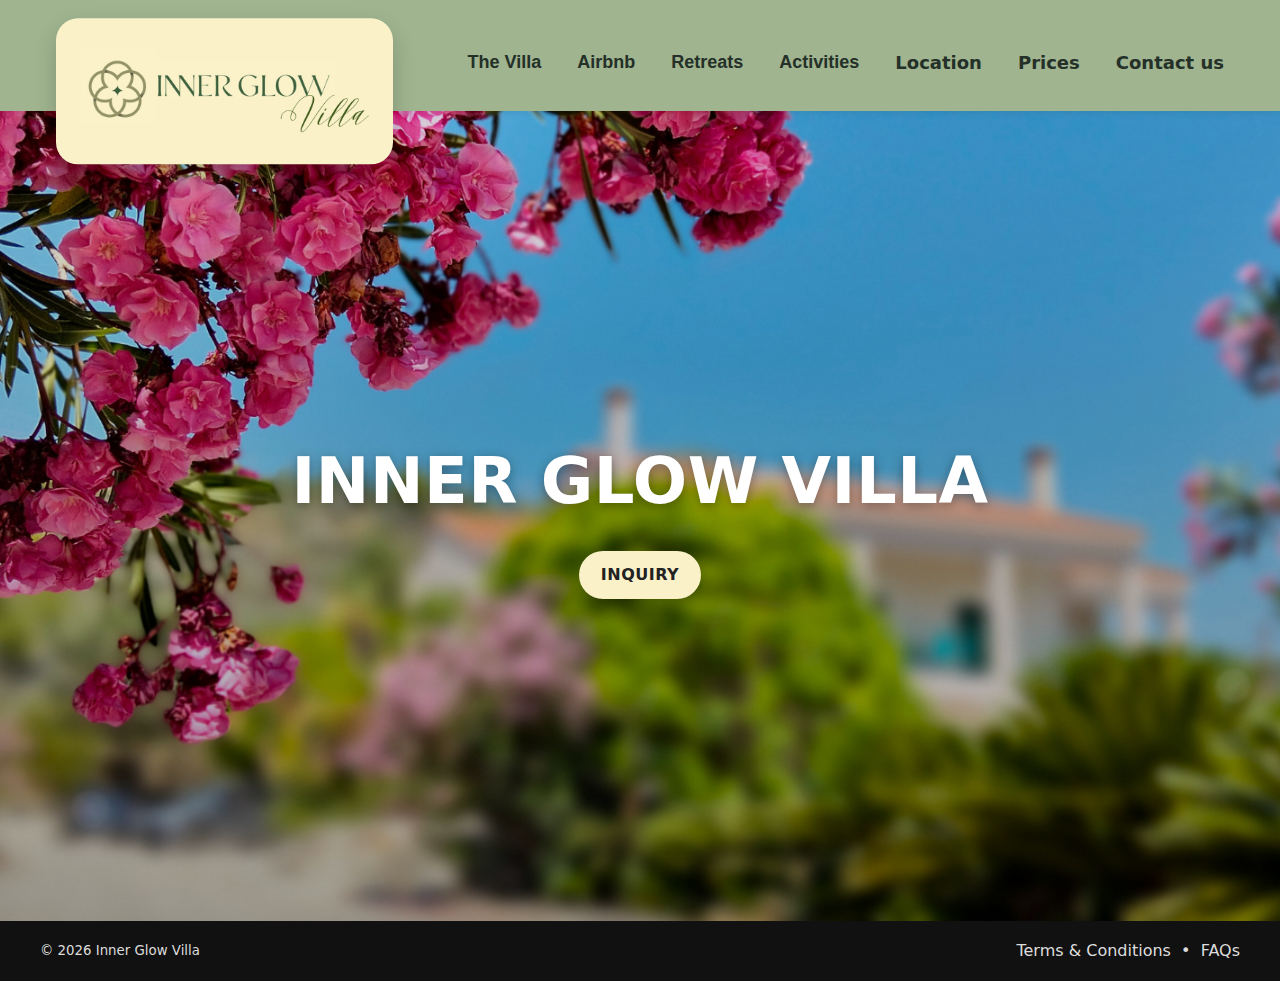
<file: index.html>
<!DOCTYPE html>
<html lang="en">
<head>
  <meta charset="utf-8" />
  <meta name="viewport" content="width=device-width, initial-scale=1" />
  <title>Inner Glow Villa</title>
  <meta name="description" content="Inner Glow Villa — Airbnb stays and Retreats." />

  <style>
    :root{
      --green:#9FB48F;      /* header & dropdown */
      --ink:#243028;
      --paper:#faf1c9;      /* logo tile color */
      --maxw:1200px;
    }

    *{box-sizing:border-box}
    /* FIX: βγάζουμε το μαύρο πλαίσιο */
    html,body{margin:0; padding:0; height:100%; background:#fff;}
    body{
      font-family:system-ui,-apple-system,"Segoe UI",Roboto,Helvetica,Arial,sans-serif;
      color:#222; line-height:1.5;
    }
    img{display:block; max-width:100%;}

    /* ===== Header ===== */
    .site-header{
      position:sticky; top:0; z-index:1000;
      background:var(--green);
      box-shadow:0 2px 8px rgba(0,0,0,.08);
    }
    .nav-wrap{
      max-width:var(--maxw); margin:auto; position:relative;
      padding:26px 16px 12px;
      background:var(--green);
    }

    /* Brand / Logo tile */
    .brand{
      position:absolute; left:16px; top:0;
      transform: translateY(12%);   /* κρέμεται λίγο από το header */
      z-index:2;
    }
    .brand a{
      display:inline-block; background:var(--paper);
      padding:18px 22px; border-radius:22px;
      box-shadow:0 10px 22px rgba(0,0,0,.18);
      text-decoration:none;
    }
    .brand img{height:110px; width:auto;}

    /* ===== Nav ===== */
    .nav{
      display:flex; gap:36px; align-items:center; justify-content:flex-end;
      padding-left:280px; /* χώρος για το logo */
    }
    .nav > li{list-style:none; position:relative}
    .nav > li > button,
    .nav > li > a{
      background:none; border:0; padding:10px 0; cursor:pointer;
      font-size:18px; font-weight:600; color:var(--ink);
      text-decoration:none;
    }
    .nav > li > a:hover,
    .nav > li > button:hover{opacity:.9}

    /* Dropdown (ίδιο χρώμα με header) */
    .menu-panel{
      position:absolute; left:0; top:100%;
      min-width:230px; padding:8px 0; margin-top:12px;
      background:var(--green); border-radius:14px;
      box-shadow:0 16px 30px rgba(0,0,0,.15);
      display:none;
    }
    .menu-panel a{
      display:block; padding:12px 16px; text-decoration:none;
      color:#111; font-size:16px; font-weight:500;
    }
    .menu-panel a:hover{background:rgba(255,255,255,.25)}
    .nav > li[aria-expanded="true"] .menu-panel{display:block}

    /* ===== Hero με τίτλο + CTA ===== */
    .hero{position:relative; margin:0;}
    .hero img{width:100%; height:90vh; object-fit:cover; line-height:0;}
    .hero .overlay{
      position:absolute; inset:0; display:flex; flex-direction:column;
      align-items:center; justify-content:center; text-align:center; padding:0 16px;
      background:linear-gradient(to bottom, rgba(0,0,0,.15), rgba(0,0,0,.35));
    }
    .hero h1{
      color:#fff; font-weight:800; letter-spacing:.5px;
      font-size:clamp(34px,6vw,64px); margin:0 0 22px;
      text-shadow:0 3px 12px rgba(0,0,0,.35);
      text-transform:uppercase;
    }
    .cta{
      display:inline-block; padding:12px 22px; border-radius:999px; border:0; cursor:pointer;
      background:var(--paper); color:#222; font-weight:700; letter-spacing:.5px; text-decoration:none;
      box-shadow:0 10px 22px rgba(0,0,0,.2);
    }
    .cta:hover{filter:brightness(0.98)}
    .cta:active{transform:translateY(1px)}

    /* ===== Footer ===== */
    .site-footer{padding:18px 16px; background:#111; color:#ddd; margin-top:0;}
    .foot-wrap{
      max-width:var(--maxw); margin:auto; display:flex; gap:16px;
      justify-content:space-between; align-items:center; flex-wrap:wrap;
    }
    .site-footer a{color:#ddd; text-decoration:none}
    .site-footer a:hover{text-decoration:underline}

    /* ===== Mobile ===== */
    .hamburger{display:none; position:absolute; right:16px; top:14px}
    .hamburger button{
      background:#fff; border:0; border-radius:10px; padding:10px 12px;
      box-shadow:0 6px 16px rgba(0,0,0,.15); font-size:16px;
    }

    @media (max-width: 900px){
      .brand img{height:90px}
      .nav{
        display:none; position:absolute; right:16px; left:16px; top:100%;
        padding:12px; background:#fff; border-radius:16px;
        box-shadow:0 16px 30px rgba(0,0,0,.15); flex-direction:column; gap:6px;
        padding-left:0;
      }
      .nav.open{display:flex}
      .nav > li{width:100%}
      .nav > li > a, .nav > li > button{width:100%; text-align:left; padding:12px 10px; color:#222}
      .menu-panel{
        position:relative; left:auto; top:auto; margin:6px 0 10px;
        border:1px solid #eee; background:var(--green);
      }
      .hamburger{display:block}
      .nav-wrap{padding:22px 16px 18px}
      .brand{transform:none}
    }
  </style>
</head>
<body>

  <!-- Header -->
  <header class="site-header" role="banner">
    <div class="nav-wrap">
      <div class="brand">
        <a href="index.html" aria-label="Go to homepage">
          <img src="villalogo.png" alt="Inner Glow Villa logo" />
        </a>
      </div>

      <div class="hamburger" aria-hidden="false">
        <button id="menuToggle" aria-expanded="false" aria-controls="primaryNav">Menu</button>
      </div>

      <nav role="navigation" aria-label="Main">
        <ul class="nav" id="primaryNav">
          <!-- The Villa -->
          <li class="has-panel" aria-haspopup="true" aria-expanded="false">
            <button type="button">The Villa</button>
            <div class="menu-panel" role="menu" aria-label="The Villa submenu">
              <a role="menuitem" href="the-villa.html">Overview</a>
              <a role="menuitem" href="the-rooms.html">The Rooms</a>
              <a role="menuitem" href="the-pool.html">The Pool</a>
              <a role="menuitem" href="outdoor.html">Outdoor</a>
            </div>
          </li>

          <!-- Airbnb -->
          <li class="has-panel" aria-haspopup="true" aria-expanded="false">
            <button type="button">Airbnb</button>
            <div class="menu-panel" role="menu" aria-label="Airbnb submenu">
              <a role="menuitem" href="airbnb-entire-villa.html">Entire Villa</a>
              <a role="menuitem" href="airbnb-one-house.html">One House</a>
              <a role="menuitem" href="airbnb-second-house.html">Second House</a>
            </div>
          </li>

          <!-- Retreats -->
          <li class="has-panel" aria-haspopup="true" aria-expanded="false">
            <button type="button">Retreats</button>
            <div class="menu-panel" role="menu" aria-label="Retreats submenu">
              <a role="menuitem" href="retreats-group.html">Group retreat</a>
              <a role="menuitem" href="retreats-1to1.html">1 to 1 retreat</a>
            </div>
          </li>

          <!-- Activities -->
          <li class="has-panel" aria-haspopup="true" aria-expanded="false">
            <button type="button">Activities</button>
            <div class="menu-panel" role="menu" aria-label="Activities submenu">
              <a role="menuitem" href="activities-excursions.html">Excursions</a>
              <a role="menuitem" href="activities-boat-trips.html">Boat trips</a>
              <a role="menuitem" href="activities-melissani.html">Melissani</a>
            </div>
          </li>

          <!-- Singles -->
          <li><a href="location.html">Location</a></li>
          <li><a href="prices.html">Prices</a></li>
          <li><a href="contact.html">Contact us</a></li>
        </ul>
      </nav>
    </div>
  </header>

  <!-- Hero -->
  <section class="hero" aria-label="Hero image">
    <img src="villahero.png" alt="Inner Glow Villa hero" />
    <div class="overlay">
      <h1>Inner Glow Villa</h1>
      <a class="cta" href="contact.html#inquiry">INQUIRY</a>
    </div>
  </section>

  <!-- Footer -->
  <footer class="site-footer" role="contentinfo">
    <div class="foot-wrap">
      <small>© <span id="year"></span> Inner Glow Villa</small>
      <nav aria-label="Footer">
        <a href="terms.html">Terms &amp; Conditions</a> &nbsp;•&nbsp;
        <a href="faqs.html">FAQs</a>
      </nav>
    </div>
  </footer>

  <script>
    // year
    document.getElementById('year').textContent = new Date().getFullYear();

    // Mobile hamburger
    const toggleBtn = document.getElementById('menuToggle');
    const nav = document.getElementById('primaryNav');
    if (toggleBtn) {
      toggleBtn.addEventListener('click', () => {
        const open = nav.classList.toggle('open');
        toggleBtn.setAttribute('aria-expanded', String(open));
        document.querySelectorAll('.has-panel').forEach(li => li.setAttribute('aria-expanded','false'));
      });
    }

    // Dropdown: open on hover, stay open; close όταν πας αλλού
    const parents = document.querySelectorAll('.has-panel');
    function closeAll(except=null){
      parents.forEach(li => { if(li !== except) li.setAttribute('aria-expanded','false'); });
    }
    parents.forEach(li => {
      const btn = li.querySelector('button');
      // Open on hover
      li.addEventListener('mouseenter', () => {
        closeAll(li);
        li.setAttribute('aria-expanded','true');
      });
      // Toggle on click (για touch)
      btn.addEventListener('click', (e) => {
        const isOpen = li.getAttribute('aria-expanded') === 'true';
        closeAll(li);
        li.setAttribute('aria-expanded', String(!isOpen));
      });
      // ESC
      btn.addEventListener('keydown', (e) => { if(e.key === 'Escape'){ closeAll(); btn.focus(); } });
    });
    // Click έξω
    document.addEventListener('click', (e) => {
      const inside = e.target.closest('.has-panel') || e.target.closest('#primaryNav') || e.target.closest('#menuToggle');
      if(!inside){ closeAll(); nav?.classList.remove('open'); toggleBtn?.setAttribute('aria-expanded','false'); }
    });
    // ESC anywhere
    document.addEventListener('keydown', (e) => { if(e.key === 'Escape'){ closeAll(); } });
  </script>
</body>
</html>
</file>
